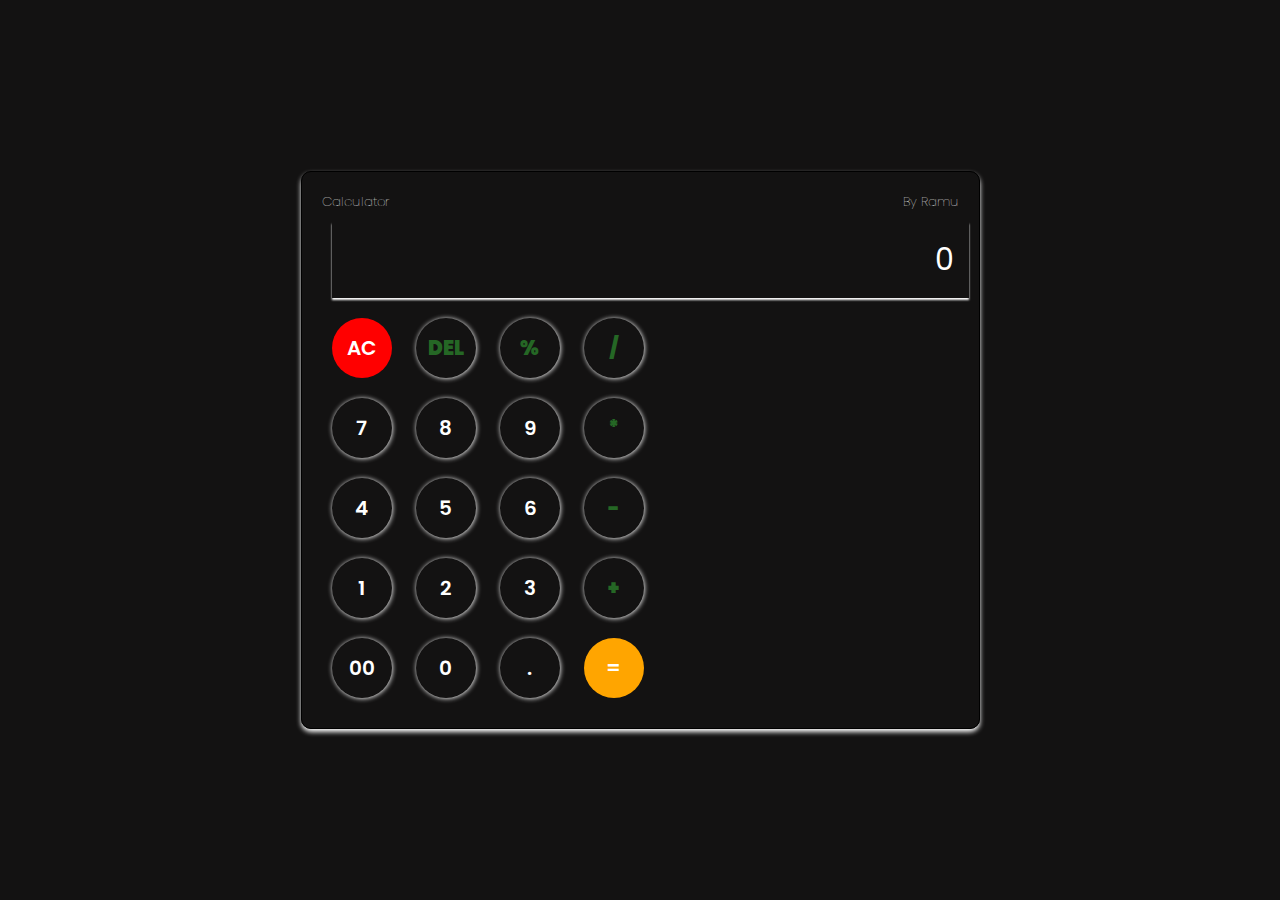
<file: Calculator/index.html>
<!DOCTYPE html>
<html lang="en">
<head>
    <meta charset="UTF-8">
    <meta name="viewport" content="width=device-width, initial-scale=1.0">
    <link rel="stylesheet" href="style.css">
    <title>Calculator</title>
</head>
<body>
    <section class="calculator">

        <div class="topcontent">
            <h1 class="title">Calculator</h1>
            <h1 class="title">By Ramu</h1>
        </div>        
        <div class="screen">
            <input type="text" placeholder="0" id="input">
        </div>

        <div class="keys">
            <button class="clear">AC</button>
            <button class="operator">DEL</button>
            <button class="operator">%</button>
            <button class="operator">/</button>
        </div>
        <div class="keys">
            <button>7</button>
            <button>8</button>
            <button>9</button>
            <button class="operator">*</button>
        </div>
        <div class="keys">
            <button>4</button>
            <button>5</button>
            <button>6</button>
            <button class="operator">-</button>
        </div>
        <div class="keys">
            <button>1</button>
            <button>2</button>
            <button>3</button>
            <button class="operator">+</button>
        </div>
        <div class="keys">
            <button>00</button>
            <button>0</button>
            <button>.</button>
            <button class="equal">=</button>
        </div>
    </section>

    <script src="calci.js"></script>
</body>
</html>
</file>
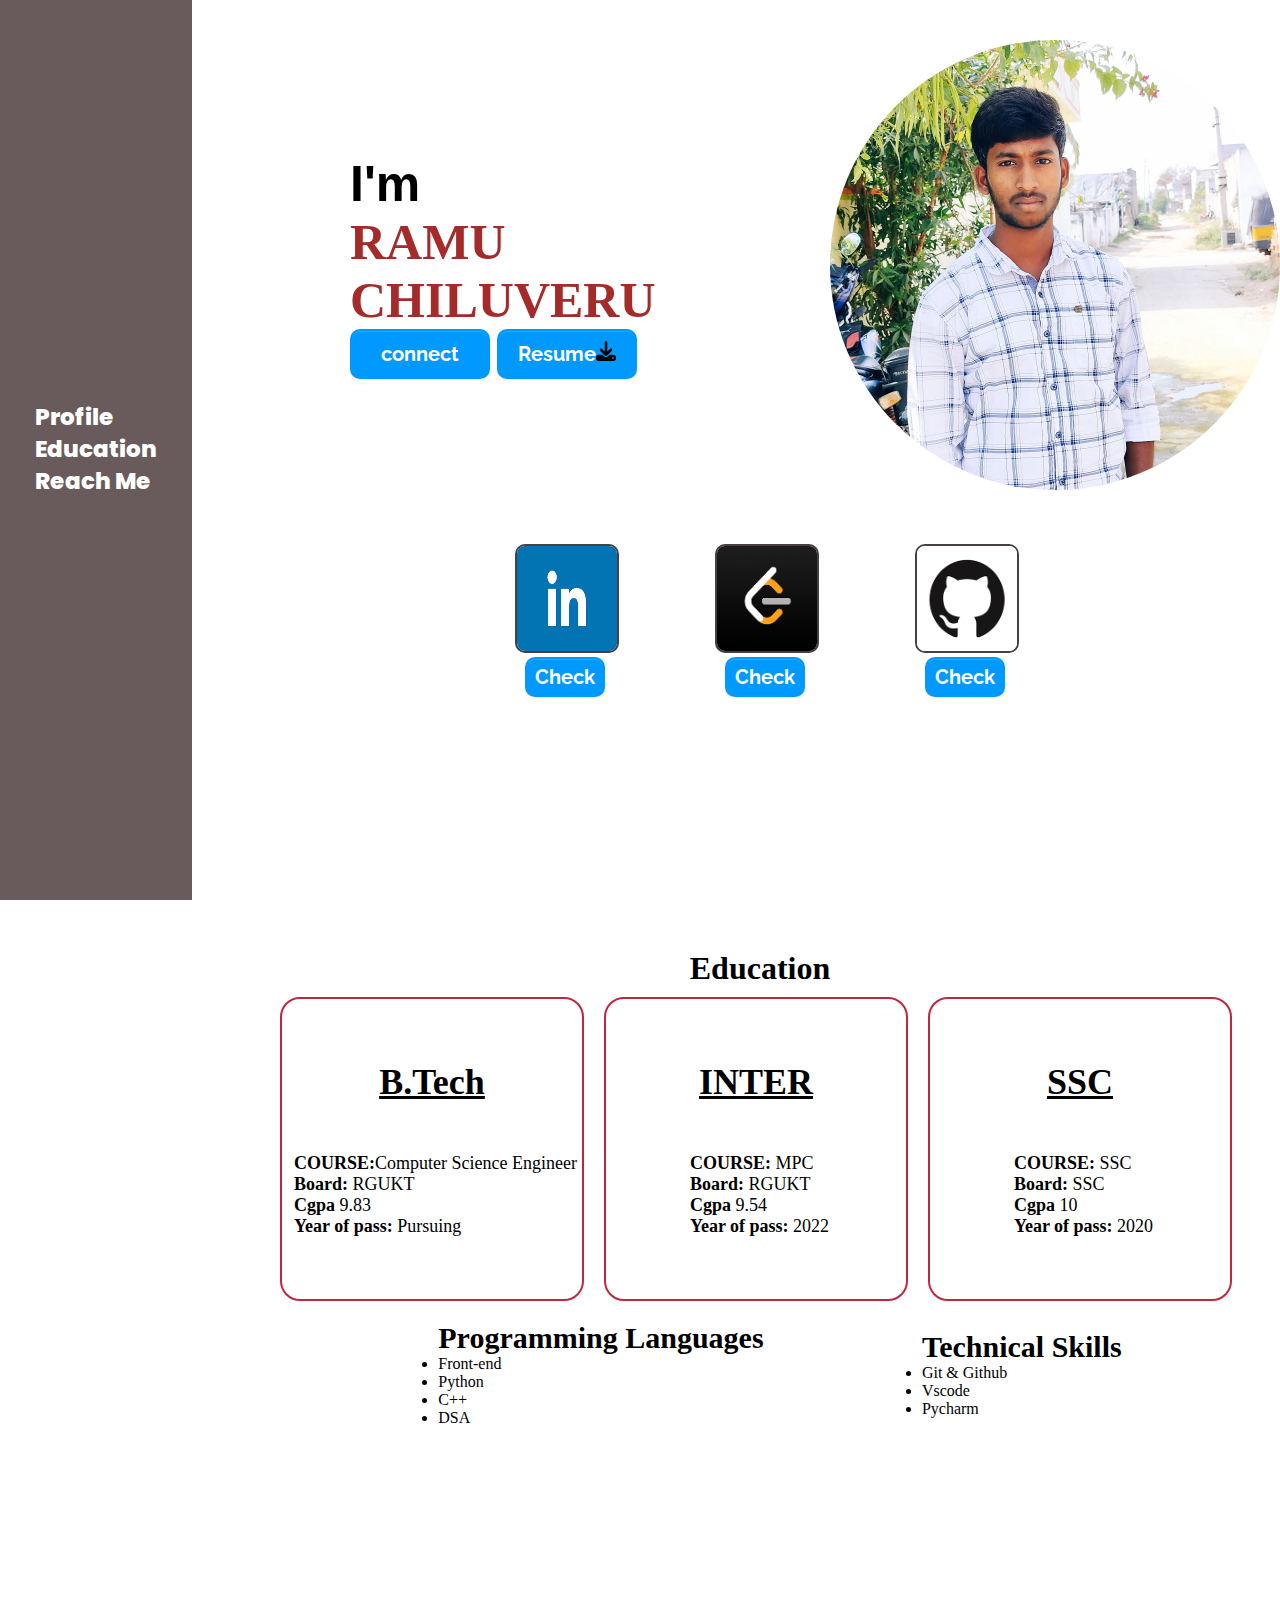
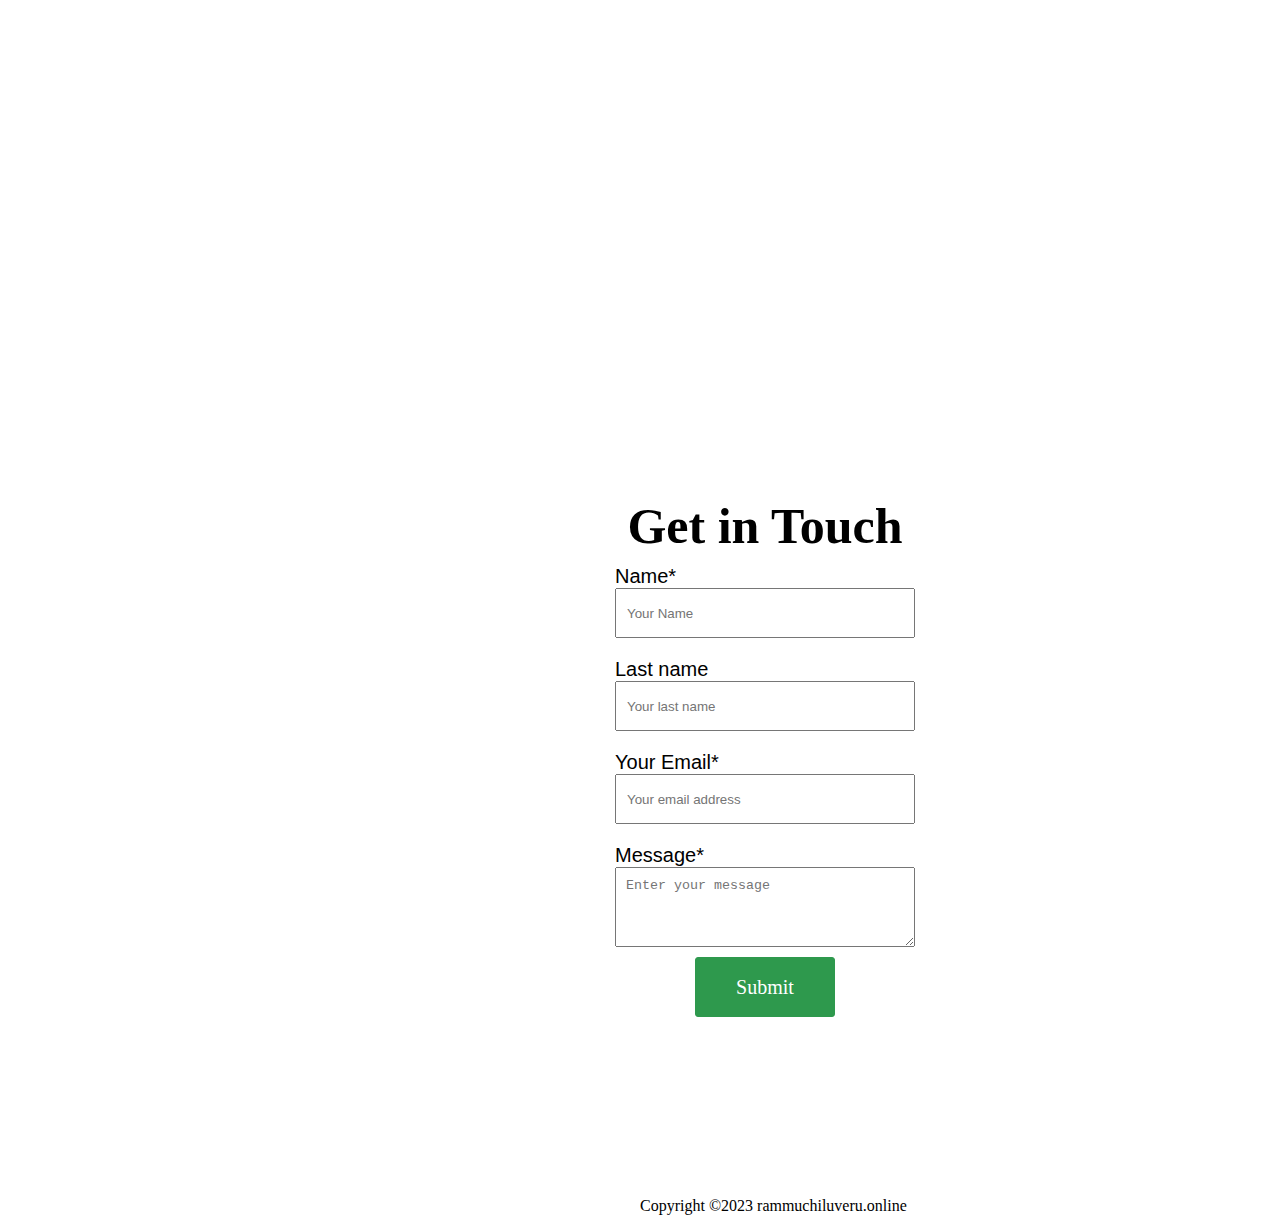
<file: portfolio/index.html>
<!DOCTYPE html>
<html lang="en">
<head>
    <meta charset="UTF-8">
    <meta name="viewport" content="width=device-width, initial-scale=1.0">
    <title>ramuchiluveru.online</title>
    <link rel="stylesheet" href="style.css">
    <link rel="shortcut icon" href="assets/IMG_20221208_182430_751.jpg" type="image/x-icon">
</head>
<body>
    
    <!-- entire display is considered as a single container -->
    <div class="container">


        <!-- navigation bar -->
        <div class="navbar">
            <ul>
                <li><a href="#">Profile</a></li>
                <li><a href="#education">Education</a></li>
                <li><a href="#reachme">Reach Me</a></li>
            </ul>
        </div>

        <!-- main content -->
        <div class="main">
            <section class="profile" id="#profile">

                <div class="part1">
                    <div class="introduction">
                        <h1>I'm</h1>
                        <h1 id="name">RAMU CHILUVERU</h1>
                        
                        <div class="btns">
                            <a href="https://www.linkedin.com/in/ramu-chiluveru/" target="_blank"><button class="connect">connect</button></a>

                            <button class="Resume">Resume<svg xmlns="http://www.w3.org/2000/svg" height="1em" viewBox="0 0 512 512"><!--! Font Awesome Free 6.4.2 by @fontawesome - https://fontawesome.com License - https://fontawesome.com/license (Commercial License) Copyright 2023 Fonticons, Inc. --><path d="M288 32c0-17.7-14.3-32-32-32s-32 14.3-32 32V274.7l-73.4-73.4c-12.5-12.5-32.8-12.5-45.3 0s-12.5 32.8 0 45.3l128 128c12.5 12.5 32.8 12.5 45.3 0l128-128c12.5-12.5 12.5-32.8 0-45.3s-32.8-12.5-45.3 0L288 274.7V32zM64 352c-35.3 0-64 28.7-64 64v32c0 35.3 28.7 64 64 64H448c35.3 0 64-28.7 64-64V416c0-35.3-28.7-64-64-64H346.5l-45.3 45.3c-25 25-65.5 25-90.5 0L165.5 352H64zm368 56a24 24 0 1 1 0 48 24 24 0 1 1 0-48z"/></svg></button>
                        </div>
                    </div>
                    <div class="profile-img">
                        <img src="assets/IMG_20221208_182430_751.jpg" alt="" class="profile-pic">
                    </div>
                </div>
            
                <div class="sociallinks">
                    <div class="linkedin">
                        <div class="card">
                            <img src="assets/linkin.png" alt="linkedin" width="100%" height="70%">
                            <a href="https://www.linkedin.com/in/ramu-chiluveru/" target="_blank"><button class="card-btn">Check</button></a>
                        </div>
                    </div>
                    <div class="leetcode">
                        <div class="card">
                            <img src="assets/images.png" alt="leetcode" width="100%" height="70%">
                            <a href="https://leetcode.com/Ramu_chiluveru/" target="_blank"><button class="card-btn">Check</button></a>
                        </div>
                    </div>
                    <div class="github">
                        <div class="card">
                            <img src="assets/github.png" alt="" width="100%" height="70%">

                            <a href="https://github.com/Ramu-chiluveru" target="_blank"><button class="card-btn">Check</button></a>
                        </div>
                    </div>
                </div>
            </section>

            <h1 class="title">Education</h1>
            <section class="education" id="education">
                <!-- <h1>Education</h1> -->

                <div class="upper">
                <div class="edu-box">
                    <h1>B.Tech</h1>
                        <ul>
                            <ul>
                                <li><span>COURSE:</span>Computer Science Engineer</li>         
                                <li><span>Board:</span> RGUKT</li>
                                <li><span>Cgpa</span> 9.83</li>
                                <li><span>Year of pass: </span>Pursuing</li>
                            </ul>
                        </ul>
                   
                </div>
                <div class="edu-box">
                        <h1>INTER</h1>
                        <ul>
                            <li><span>COURSE:</span> MPC</li>         
                            <li><span>Board:</span> RGUKT</li>
                            <li><span>Cgpa</span> 9.54</li>
                            <li><span>Year of pass: </span> 2022</li>
                        </ul>
                   
                </div>
                <div class="edu-box">
                    <h1>SSC</h1>
                    <ul>
                        <li><span>COURSE:</span> SSC</li>         
                        <li><span>Board:</span> SSC</li>
                        <li><span>Cgpa</span> 10</li>
                        <li><span>Year of pass: </span> 2020</li>
                    </ul>
                   
                </div>
            </div>

            <div class="skillset">
                <div>
                <h1>Programming Languages</h1>
                <ul>
                    <li>Front-end</li>
                    <li>Python</li>
                    <li>C++</li>
                    <li>DSA</li>
                </ul>
            </div>
            <div class="technical">
                <h1>Technical Skills</h1>
                <ul>
                    <li>Git & Github</li>
                    <li>Vscode</li>
                    <li>Pycharm</li>
                </ul>
            </div>
            </div>
            </section>


         <section class="reachme">
                <!-- getinTouch -->
        <form action="" id="reachme">
            <h1>Get in Touch</h1>

            <div class="item">
                <label for="Name">Name*</label>
                <input type="text" class="name" name="Name" placeholder="Your Name">
            </div>

            <div class="item">
                <label for="lastname">Last name</label>
                <input type="text" class="lastname" name="lastname" placeholder="Your last name">
            </div>
               

            <div class="item">
                <label for="email">Your Email*</label>
                <input type="email" name="email" id="mail" placeholder="Your email address" >
            </div>

            <div class="item">
                <label for="message">Message*</label>
                <textarea name="message" id="Msg" cols="30" rows="10" placeholder="Enter your message"></textarea>
            </div>

            <div class="btn-submit">
                <button class="submit-btn" type="submit">Submit</button>
            </div>
            
        </form>
            </section>

            <footer>
                <span>Copyright ©2023 rammuchiluveru.online</span>
            </footer>
        </div>
    </div>
    

</body>
</html>
</file>
<file: Calculator/style.css>
@import url('https://fonts.googleapis.com/css2?family=Maven+Pro&family=Oswald:wght@500&family=Poppins:wght@200;800&family=Raleway&family=Roboto+Mono:wght@500&family=Roboto:wght@500&family=Ubuntu&display=swap');

*{
    padding: 0px;
    margin: 0px;
    box-sizing: border-box;
    font-family:'Poppins', sans-serif;
}

body{
    display: flex;
    width: 100%;
    height: 100vh;
    justify-content: center;
    align-items: center;
    background: rgb(19, 18, 18);
}

.title{
    color: white;
    font-weight: 100;
    font-size: smaller;
}

.topcontent{
    display: flex;
    justify-content: space-between;
}

.calculator{
    border: 1px solid black;
    padding: 20px;
    border-radius: 10px;
    background: transparent;
    box-shadow: 0px 3px 5px white;
}

input{
    width: 100%;
    color: white;
    background: transparent;
    padding: 15px;
    margin: 10px;
    border:none;
    box-shadow: 0px 2px 2px white;
    font-size: 30px;
    text-align: right;
}

input::placeholder{
    color: white;
}

button{
    width: 60px;
    border: none;
    height: 60px;
    margin: 10px;
    background: transparent;
    border-radius: 50%;
    color: white;
    font-size: 20px;
    font-weight: 600;
    cursor: pointer;
    box-shadow:0.5px 0.5px 5px white ;
}

.equal{
    background-color: orange;
    box-shadow:none;
}

.clear{
    background: red;
    box-shadow: none;
}
 button.operator{
    color: rgb(37, 103, 37);
    font-weight: 900;
}
</file>
<file: portfolio/style.css>
@import url('https://fonts.googleapis.com/css2?family=Maven+Pro&family=Oswald:wght@500&family=Poppins:wght@200&family=Raleway&family=Roboto:wght@500&family=Ubuntu&display=swap');

*{
    padding: 0px;
    margin: 0px;
}


:root{
    --navbar-font:'Poppins';
    --navbar-bgcolor:rgb(105, 91, 91);
    --content-font:font-family: 'Roboto Mono', monospace;
    --btn-bg:#0099ff;
}



.container{
    display: flex;
}


/* navigation bar */
.navbar{
    width: 15%;
    height: 100vh;
    position: fixed;
    display: flex;
    justify-content: center;
    align-items: center;
    background-color: var(--navbar-bgcolor);
}

.navbar ul,
.navbar ul a{
    list-style-type: none;
    text-decoration: none;
    font-family: var(--navbar-font);
    font-size: larger;
    font-weight: 800;
    line-height: 30px;
    color: white;
}

.navbar a:hover{
    color: aqua;
}

/* profile section */
.profile,
.reachme{
    width: 100wh;
    height: 100vh;
    margin-left: 350px;
}

.sociallinks{
    display: flex;
    gap: 100px;
    margin-right: 100px;
}



.profile{
    margin-top: 40px;
    display: flex;
    flex-direction: column;
    align-items: center;
    gap: 50px;
}

.part1{
    display: flex;
    justify-content: center;
    align-items: center;
    gap: 50px;
}
.introduction{
    font-family:'Segoe UI', Tahoma, Geneva, Verdana, sans-serif;
    font-size: 25px;
}

.introduction #name{
    color: brown;
    font-family:'Helvetica Neue';
}
.profile-pic{
    width: 200wh;
    height: 50vh;
    border-radius: 500px;
}

.btns button,
.card button{
    width: 140px;
    height: 50px;
    border: 2px solid var(--btn-bg);
    background-color:var(--btn-bg);
    border-radius: 10px;
    font-family: 'Raleway', sans-serif;
    text-align: center;
    font-size: 20px;
    color: white;
    box-shadow:inset 0 1px 0 rgba(255, 255, 255, 0.15),0 1px 1px rgba(0, 0, 0, 0.075);
    cursor: pointer;
    font-weight: 700;
}

.btns button:hover,
.card button:hover{
    background-color: white;
    color: #0099ff;
    border-color: #0099ff;
}

.card{
    width: 100px;
    height: 150px;
}

.card a{
    padding-left: 10px;
}

.card img{
    border-radius: 10px;
    border: 2px solid rgb(70, 64, 64);
}
.card button{
    width: 80px;
    height: 40px;
}
/* projects section */
.title{
    text-align: center;
    padding: 10px;
    padding-left: 250px;
}
.education{
    display: flex;
    flex-direction: column;
    height: 100vh;
    margin-left: 280px;
    gap: 20px;
}

.upper{
    display: flex;
    gap: 20px;
}

.edu-box{
    display: flex;
    flex-direction: column;
    justify-content: center;
    align-items: center;
    width: 300px;
    height: 300px;
    border: 2px solid rgb(190, 39, 64);
    border-radius: 20px;
    align-content: center;
    font-size: 18px;
}

.edu-box h1{
    padding-bottom: 50px;
    text-decoration: underline;
}
.edu-box li span{
    padding-left: 7px;
    font-weight: 800;
}
.edu-box ul{
    list-style-type: none;
    align-content: center;
}

.edu-box:hover{
    background-color: rgb(199, 34, 61);
    color: white;
}

.skillset{
    display: flex;
    justify-content: space-evenly;
    align-items: center;
}


.skillset h1{
    font-size: 30px;
}


/* reach me */
form{
    display: flex;
    margin-right: 100px;
    flex-direction: column;
    padding: 10px;
    justify-content: center;
    align-items: center;
    width: 100wh;
    height: 100vh;
}

.item{
    display: flex;
    padding: 10px;
    flex-direction: column;
}

form h1{
    font-size: 50px;
}

label{
    font-size: 20px;
    font-family: 'Franklin Gothic Medium', 'Arial Narrow', Arial, sans-serif;
}

input,
textarea{
    box-sizing: border-box;
    padding: 10px;
    width: 300px;
    height: 50px;
}


textarea{
    height: 80px;
}

.submit-btn{
    width: 140px;
    height: 60px;
    background-color: #2E994D;
    font-family: Inter;
    border: 1px solid #2E994D;
    border-radius: 3px;
    font-size: 20px;
    color: white;
}


/* footer */
footer{
    margin-left: 50%;
}
</file>
